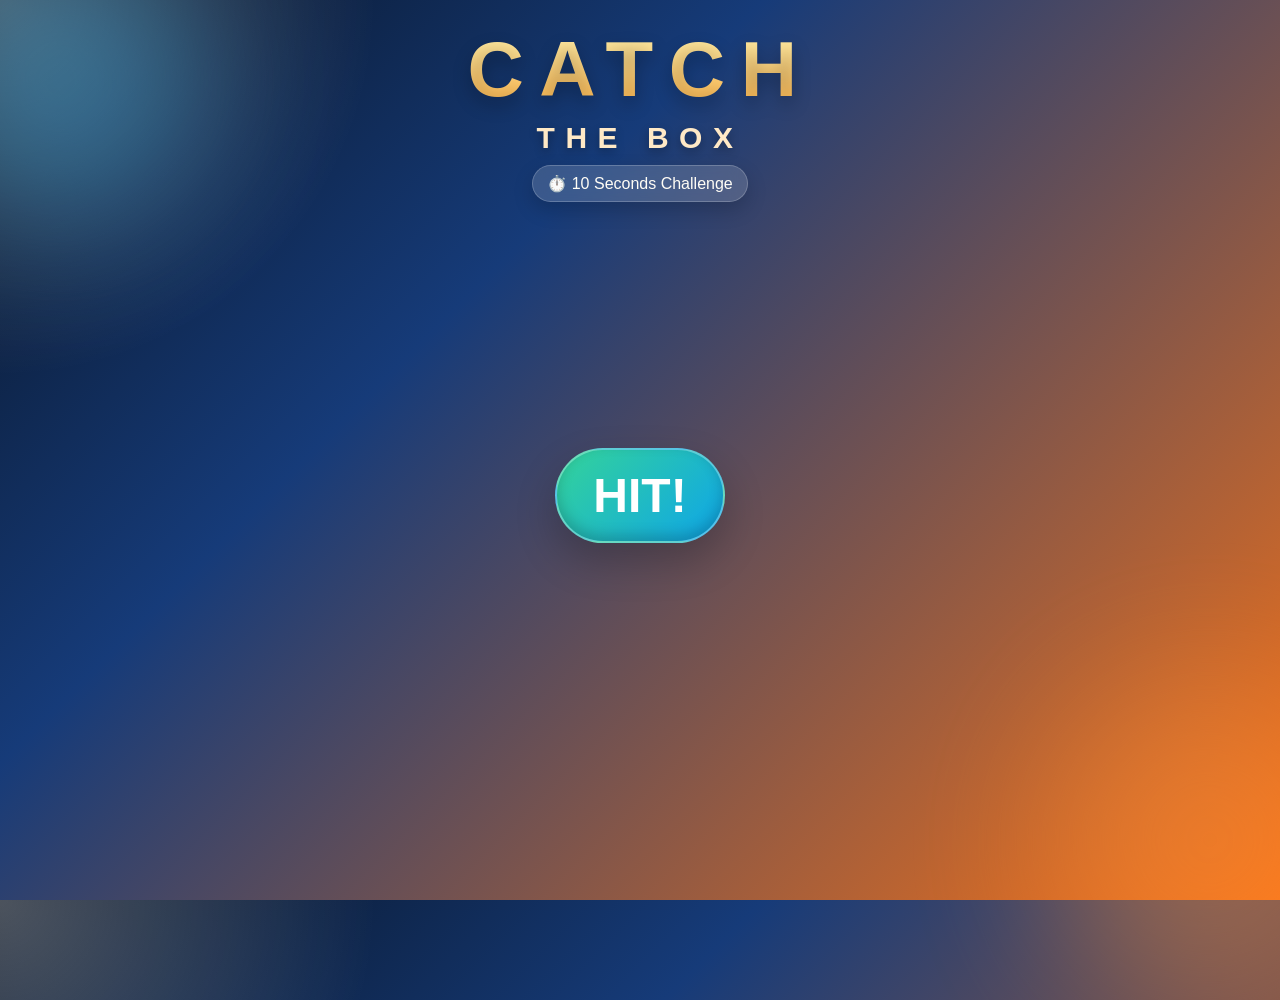
<file: index.html>
<!DOCTYPE html>
<html lang="en">
<head>
    <meta charset="UTF-8">
    <meta name="viewport" content="width=device-width, initial-scale=1.0">
    <title>Catch the Button</title>
    <link rel="stylesheet" href="CatchtheButton.css">
    <script defer src="CatchtheButton.js"></script>
</head>
<body>
    <div id="header" class="header">
        <h1>CATCH</h1>
        <h3>THE BOX</h3>
        <p class="info">⏱️ 10 Seconds Challenge</p>
    </div>
    <div id="container" class="container">
    </div>
</body>
</html>
</file>
<file: CatchtheButton.css>
* {
    padding: 0;
    margin: 0;
    box-sizing: border-box;
    font-family: 'Segoe UI', Tahoma, Geneva, Verdana, sans-serif;
}

body {
    height: 100vh;
    width: 100vw;
    max-width: 100%;
    display: flex;
    flex-direction: column;
    align-items: center;
    background:
        radial-gradient(circle at top left, rgba(255,255,255,0.28), transparent 24%),
        linear-gradient(135deg, #07111f 0%, #163b79 35%, #f97316 100%);
    color: white;
    overflow: hidden;
    position: relative;
}

body::before,
body::after {
    content: "";
    position: absolute;
    border-radius: 50%;
    filter: blur(70px);
    opacity: 0.35;
    pointer-events: none;
}

body::before {
    width: 280px;
    height: 280px;
    background: #38bdf8;
    top: -60px;
    left: -80px;
}

body::after {
    width: 320px;
    height: 320px;
    background: #fb923c;
    bottom: -100px;
    right: -90px;
}

.header {
    text-align: center;
    padding: clamp(12px, 3vw, 24px) clamp(16px, 4vw, 20px) clamp(8px, 2vw, 12px);
    z-index: 2;
    flex-shrink: 0;
}

.header h1 {
    font-size: clamp(42px, 7vw, 78px);
    margin: 0;
    font-weight: 900;
    letter-spacing: 0.2em;
    background: linear-gradient(180deg, #fff3b0, #ffb347);
    -webkit-background-clip: text;
    -webkit-text-fill-color: transparent;
    text-shadow: 0 8px 18px rgba(0,0,0,0.25);
}

.header h3 {
    margin: 6px 0 10px;
    font-size: clamp(20px, 3vw, 30px);
    letter-spacing: 0.35em;
    color: #ffe9c6;
    text-shadow: 0 4px 10px rgba(0,0,0,0.3);
}

.header .info {
    font-size: 16px;
    color: #fffdf6;
    background: rgba(255,255,255,0.16);
    backdrop-filter: blur(8px);
    padding: 8px 14px;
    border-radius: 999px;
    display: inline-block;
    border: 1px solid rgba(255,255,255,0.2);
    box-shadow: 0 8px 20px rgba(0,0,0,0.18);
}

.container {
    flex: 1;
    width: 100%;
    min-height: 100vh;
    display: flex;
    align-items: center;
    justify-content: center;
    position: fixed;
    inset: 0;
    padding: 130px 24px 40px;
    z-index: 1;
    overflow: hidden;
}

.container .start {
    padding: 18px 36px;
    font-size: clamp(22px, 4vw, 32px);
    border-radius: 999px;
    color: white;
    background: linear-gradient(135deg, #34d399, #0ea5e9);
    border: 2px solid rgba(255,255,255,0.28);
    cursor: pointer;
    box-shadow: 0 18px 40px rgba(0,0,0,0.22), inset 0 -6px 14px rgba(0,0,0,0.2);
    transition: transform 0.2s ease, box-shadow 0.2s ease, filter 0.2s ease;
    animation: pulseGlow 1.6s ease-in-out infinite;
}

.container .start:hover {
    transform: translateY(-4px) scale(1.05);
    box-shadow: 0 22px 46px rgba(0,0,0,0.28), inset 0 -6px 14px rgba(0,0,0,0.2);
    filter: brightness(1.06);
}

.container .box {
    height: clamp(120px, 16vw, 180px);
    width: clamp(90px, 12vw, 140px);
    position: absolute;
    color: transparent;
    background-image: url("Box.png");
    background-color: transparent;
    background-size: cover;
    background-position: center;
    background-repeat: no-repeat;
    cursor: pointer;
    border: none;
    border-radius: 0;
    box-shadow: none;
    transition: transform 0.15s ease;
    z-index: 3;
}

.container .box:hover {
    transform: scale(1.05);
}

.container .box:active {
    background-image: url("BoxPop.png");
    background-size: cover;
    background-position: center;
    transform: scale(0.95);
}

.container .end {
    background: rgba(255,255,255,0.16);
    backdrop-filter: blur(14px);
    -webkit-backdrop-filter: blur(14px);
    padding: 28px 24px;
    border-radius: 24px;
    text-align: center;
    width: min(92vw, 320px);
    margin: auto;
    box-shadow: 0 20px 50px rgba(0,0,0,0.28);
    border: 1px solid rgba(255,255,255,0.25);
}

.container .end h3 {
    color: #ffe8d6;
    font-size: 22px;
    letter-spacing: 0.2em;
    text-transform: uppercase;
    margin-bottom: 6px;
}

.container .end h1 {
    color: white;
    font-size: 70px;
    margin: 8px 0 16px;
    font-weight: 800;
    text-shadow: 0 0 20px rgba(255,255,255,0.25);
}

.container .end .home,
.container .end .retry {
    display: block;
    margin: 10px auto;
    padding: 12px 20px;
    border-radius: 999px;
    font-weight: 700;
    cursor: pointer;
    width: 140px;
    transition: transform 0.2s ease, box-shadow 0.2s ease;
    box-shadow: 0 10px 20px rgba(0,0,0,0.18);
}

.container .end .home {
    background: linear-gradient(135deg, #7dd3fc, #2563eb);
    color: white;
}

.container .end .retry {
    background: linear-gradient(135deg, #f59e0b, #ef4444);
    color: white;
}

.container .end .home:hover,
.container .end .retry:hover {
    transform: translateY(-2px) scale(1.04);
}

@keyframes pulseGlow {
    0%,
    100% {
        transform: scale(1);
        box-shadow: 0 18px 40px rgba(0,0,0,0.22), inset 0 -6px 14px rgba(0,0,0,0.2);
    }
    50% {
        transform: scale(1.03);
        box-shadow: 0 24px 46px rgba(0,0,0,0.28), inset 0 -6px 14px rgba(0,0,0,0.2);
    }
}
</file>
